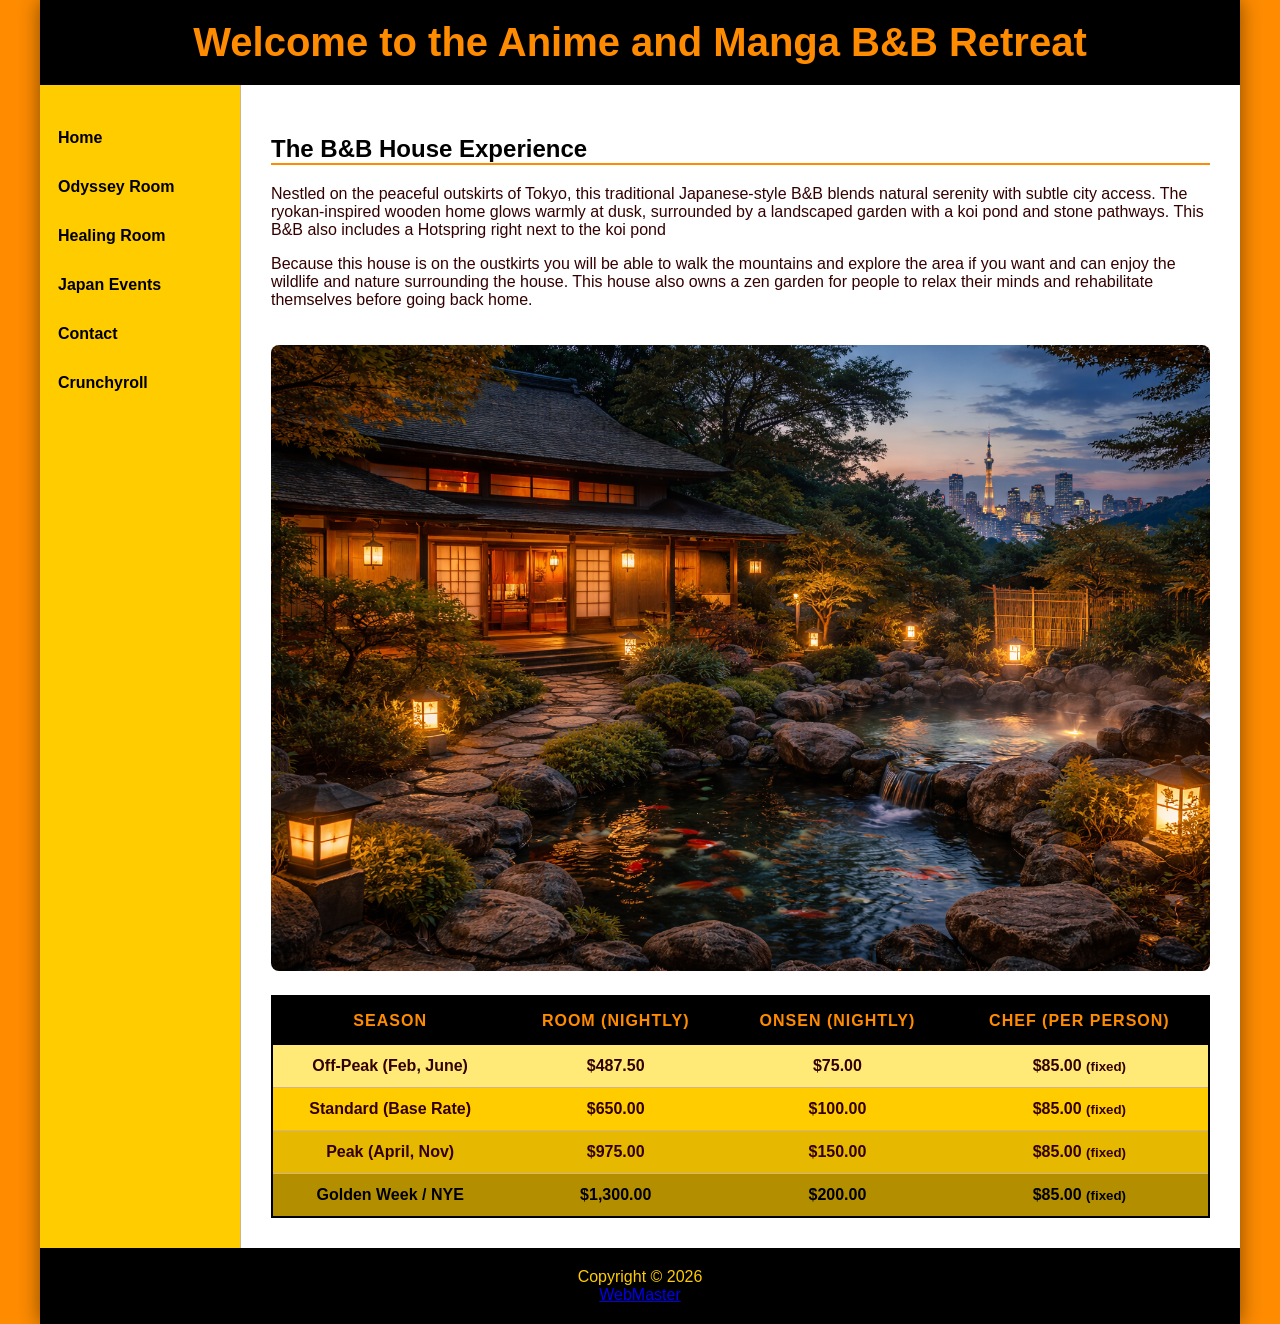
<file: index.html>
<!DOCTYPE html>
<html lang="en">
<head>
    <title>Manga and Anime Retreat</title>
    <meta charset="utf-8">
	<meta name="viewport" content="width=device-width, intitial-scale=1.0">
    <link href="styles/styles.css" rel="stylesheet">
</head>
<body>
<div id="wrapper">

    <header>
        <h1>Welcome to the Anime and Manga B&B Retreat</h1>
    </header>

    <nav>
		<ul> 
            <li><a href="index.html">Home</a></li>
            <li><a href="rooms/action_and_adventure_room.html">Odyssey Room</a></li>
            <li><a href="rooms/leisure_and_relaxing_room.html">Healing Room</a></li>
            <li><a href="events/japan_events.html">Japan Events</a></li>
            <li><a href="contact.html">Contact</a></li>
			<li><a href="https://www.crunchyroll.com" target="_blank" rel="noopener noreferrer">Crunchyroll</a></li>
        </ul>
    </nav>

    <main>
        <h2>The B&B House Experience</h2>
        <p>Nestled on the peaceful outskirts of Tokyo, this traditional Japanese-style B&B blends natural serenity with subtle city access. The ryokan-inspired wooden home glows warmly at dusk, surrounded by a landscaped garden with a koi pond and stone pathways. This B&B also includes a Hotspring right next to the koi pond</p>
        <p> Because this house is on the oustkirts you will be able to walk the mountains and explore the area if you want and can enjoy the wildlife and nature surrounding the house. This house also owns a zen garden for people to relax their minds and rehabilitate themselves before going back home.</p>
        <img src="images/bnb.png" alt="Anime and Manga Retreat">
        
        <table class="pricing-table">
    <thead>
        <tr>
            <th>Season</th>
            <th>Room (Nightly)</th>
            <th>Onsen (Nightly)</th>
            <th>Chef (Per Person)</th>
        </tr>
    </thead>
    <tbody>
        <tr class="low-rate">
            <td>Off-Peak (Feb, June)</td>
            <td>$487.50</td>
            <td>$75.00</td>
            <td>$85.00 <small>(fixed)</small></td>
        </tr>
        <tr class="base-rate">
            <td>Standard (Base Rate)</td>
            <td>$650.00</td>
            <td>$100.00</td>
            <td>$85.00 <small>(fixed)</small></td>
        </tr>
        <tr class="peak-rate">
            <td>Peak (April, Nov)</td>
            <td>$975.00</td>
            <td>$150.00</td>
            <td>$85.00 <small>(fixed)</small></td>
        </tr>
        <tr class="holiday-rate">
            <td>Golden Week / NYE</td>
            <td>$1,300.00</td>
            <td>$200.00</td>
            <td>$85.00 <small>(fixed)</small></td>
        </tr>
    </tbody>
</table>
    </main>

    <footer>
        Copyright &copy; 2026 <br>
        <a href="mailto:elambert@amarillocollege.com">WebMaster</a>
    </footer>

</div>
</body>
</html>
</file>
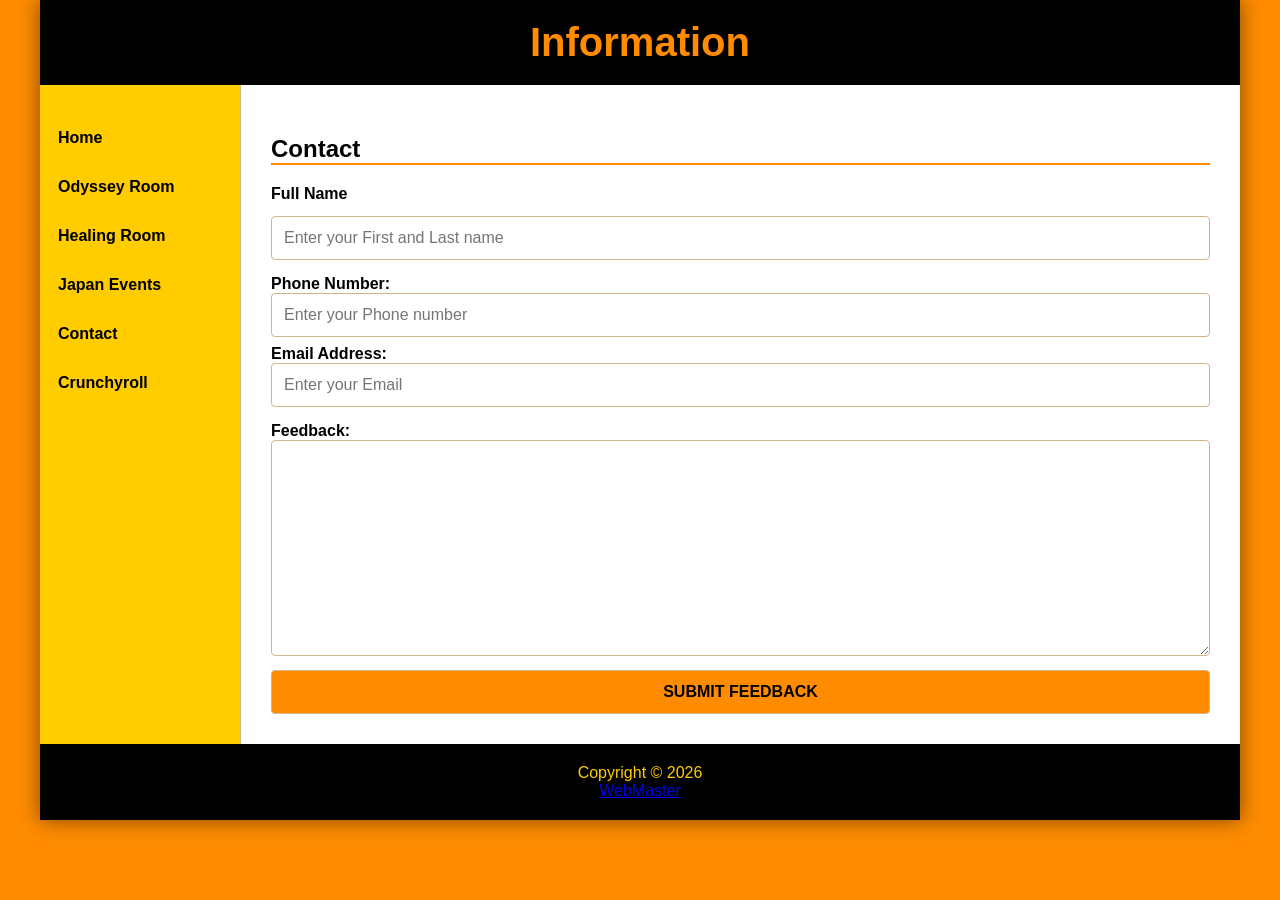
<file: contact.html>
<!DOCTYPE html>
<html lang="en">

<head>
<title>Feedback</title>
<meta charset="utf-8">
<meta name="viewport" content="width=device-width, intitial-scale=1.0">
<link href="styles/styles.css" rel="stylesheet">

</head>
<body>
<div id="wrapper">
	<!--Header Section-->
  <header>
      <h1>Information</h1>
  </header>
  <!--Navigation Section-->
	<nav>
		<ul> 
			<li><a href="index.html">Home</a></li>
			<li><a href="rooms/action_and_adventure_room.html">Odyssey Room</a></li>
			<li><a href="rooms/leisure_and_relaxing_room.html">Healing Room</a></li>
			<li><a href="events/japan_events.html">Japan Events</a></li>
			<li><a href="contact.html">Contact</a></li>
			<li><a href="https://www.crunchyroll.com" target="_blank" rel="noopener noreferrer">Crunchyroll</a></li>
		</ul>
	</nav>
<main>
	<section id="contact">
	<h2>Contact</h2>
	<form action="#" method="post" class="contact-form">
		<!-- Row 1: Names -->
		<div class="form-row">
			<label for="full-name">Full Name</label>
			<input type="text" id="full-name" name="full-name" placeholder="Enter your First and Last name" required>
		</div>
		<!-- Row 2: Contact Info -->
		<div class="form-row">
			<div class="form-group">
				<label for="phone">Phone Number:</label>
				<input type="tel" id="phone" name="phone" placeholder="Enter your Phone number" pattern="[0-9]+" title="Please enter numbers only" required>
			</div>
			<div class="form-group">
				<label for="email">Email Address:</label>
				<input type="email" id="email" name="email" placeholder="Enter your Email" required>
			</div>
		</div>
			<!-- In Row 3: Feedback -->
		<div class="form-group">
			<label for="feedback">Feedback:</label>
			<!-- Increased rows to 10 -->
			<textarea id="feedback" name="feedback" rows="10"></textarea>
		</div>
			<input type="submit" value="Submit Feedback" class="submit-btn">
		</form>
	</section>
 </main>
 <footer>
	Copyright &copy; 2026 <br>
	<a href="mailto:elambert@amarillocollege.com">WebMaster</a>
  </footer>
</div>
</body>
</html>
</file>
<file: styles/styles.css>
header, nav, main, footer { display: block; }

body { 
    background-color: #FF8C00; /* Main site background (Deep Orange) */
    font-family: 'Segoe UI', Tahoma, Geneva, Verdana, sans-serif; 
    color: #330000;
    margin: 0;
}

/* --- Layout Wrapper --- */
#wrapper { 
    background-color: #FFCC00; /* Inner container color (Gold) */
    box-shadow: 0 0 20px rgba(0,0,0,0.5); /* Adds a shadow for depth */
    max-width: 1200px; 
    margin: 0 auto; /* Centers the website on the screen */
    overflow: hidden; /* Clears the floated navigation sidebar */
}
/* --- Header & Branding --- */

header {
    background-color: #000000;              
    background-size: cover;     
	padding: 20px;
}

/* Ensures the Title text stays centered in the remaining space */
h1 {
    text-align: center;
    margin: 0;
	font-family: 'Lexend', sans-serif;
    font-size: 2.5em;
    color: #FF8C00;
    text-shadow: 2px 2px 4px #000;	
}

/* --- Sidebar Navigation --- */
nav { 
    float: left; /* Pushes menu to the left side */
    width: 200px; 
    padding: 20px 10px;
}

nav ul { list-style-type: none; padding: 0; }

nav li { margin-bottom: 15px; }

nav a { 
    text-decoration: none; 
    font-weight: bold;
	display: inline-block;
	width: fit-content;
    padding: 8px;
    transition: 0.3s; /* Smooth color change on hover */
}

nav a:focus {
    background-color: #FF8C00;
    color: #000000;
    outline: 2px solid #000; /* Adds a visible border for keyboard users */
}

nav a:link { color: #000000; }
nav a:hover { background-color: #FF8C00;} /* Highlight color when mouse over */


/* --- Main Content Area --- */
main { 
    background-color: #FFF; /* White background for better text readability */
    margin-left: 200px; /* Pushes content to the right of the Nav */
    padding: 30px; 
    min-height: 500px;
    border-left: 1px solid #D2B48C;
}

/* --- Typography & Images --- */
h2, h3 { 
    font-family: 'Lexend', sans-serif;
    color: #000;
	border-bottom: 2px solid #FF8C00; /* Places a bottom ____ under the words */
}

.image-container {
    display: flex;
    justify-content: space-around; /* Distributes items with equal space around them */
    align-items: center;           /* Centers items vertically */
    flex-wrap: wrap;               /* Ensures images stack on smaller screens */
    padding-top: 0;  
	padding-bottom: 0;
	padding-left: 20px;
}

.gallery-container {
    display: flex;
    flex-wrap: wrap;
}

  .gallery-container img {
    object-fit: cover; /* Ensures images fill the space without stretching */
    padding: 5px;  /* Optional: adds spacing between the photos */
}
main img { 
    max-width: 100%; /* Prevents image from overflowing its container */
    height: auto;
    border-radius: 8px;
    margin: 20px 0;
}

#bg-music {
  display: none;
}


/* --- Pricing Table --- */
.pricing-container {
    max-width: 100%;
    margin: 20px 0;
}

.pricing-table {
    width: 100%;
    border-collapse: collapse;
    background-color: #FFF; /* Matches your 'main' background */
    border: 2px solid #000;
}

.pricing-table th {
    background-color: #000; /* Matches my header/footer */
    color: #FF8C00; /* Matches my first header text color */
    padding: 15px;
    text-align: center;
    font-family: 'Lexend', sans-serif;
    text-transform: uppercase;
    letter-spacing: 1px;
}

.pricing-table td {
    padding: 12px 15px;
	text-align: center;
    border-bottom: 1px solid #D2B48C; /* Matches my main border color */
    color: #330000; /* Matches my body text color */
}

/* Highlight for the Rates */
.low-rate { 
	background-color: #FFEA77; /* creamy yellow accent color */
	font-weight: bold;
}


.base-rate {
    background-color: #FFCC00; /* Your Gold accent color */
    font-weight: bold;
}

.peak-rate { 
	background-color: #E6B800; /* Honey yellow accent color */
	font-weight: bold;
}

.holiday-rate td {
    background-color: #B38F00; /* Even darker, rich gold */
	color: #000000; /* Highlight important dates with Deep Orange */
    font-weight: bold;
}
/* --- Form Layout --- */
.contact-form {
    width: 100%;
    display: flex;
    flex-direction: column;
}

/* Container for the row */
.form-row {
  display: flex;
  flex-direction: column;
  gap: 8px; /* Adds space between label and input */
  margin-bottom: 15px;
  width: 100%;
  align-items: stretch; /* Forces children to fill the full width */
}


/* Make the input box look modern and full-width */
input[type="text"] {
  width: 100%;
  padding: 10px;
  border: 1px solid #ccc;
  border-radius: 4px;
  box-sizing: border-box; /* Prevents padding from adding to width */
}


/* --- Input Styling --- */
.contact-form label {
    font-weight: bold;
    margin-bottom: 5px;
    color: #000;
}

.contact-form input, 
.contact-form textarea {
    width: 100%;
    padding: 12px;
    border: 1px solid #D2B48C;
    border-radius: 4px;
    box-sizing: border-box;
    font-size: 16px; /* Best for iPhone accessibility */
}

/* Submit Button */
.submit-btn {
    width: 100%;
    padding: 15px;
    background-color: #FF8C00;
    color: #000;
    font-weight: bold;
    border: 2px solid #000;
    cursor: pointer;
    text-transform: uppercase;
    margin-top: 10px;
}

.submit-btn:hover {
    background-color: #FFCC00;
}

.my-video {
    display: block;       /* Required for margin: auto to work */
    margin-left: auto;
    margin-right: auto;
    max-width: 100%; 
    height: auto;
    border-radius: 8px;
}

/* --- Footer Area --- */
footer { 
    clear: both; /* Ensures footer stays below the floated Nav and Main */
    background-color: #000000;
    color: #FFCC00;
    padding: 20px;
    text-align: center;
}

/* --- Mobile Styles for iPhone/Small Screens --- */
@media (max-width: 768px) {
    #wrapper {
        width: 100%;
        box-shadow: none;
    }

    /* Stack the Navigation on top */
    nav {
        float: none;
        width: auto;
        padding: 0; /* Reduced padding for a tighter list look */
        text-align: center;
    }

    nav ul {
        margin: 0;
    }

    nav li {
        display: block; /* This stacks them on top of each other */
        margin: 0; /* Remove side margins */
        border-bottom: 2px solid #000000; /* Your Deep Orange color */
    }

    nav a {
        display: block; /* Makes the whole area clickable, better for thumbs */
        width: 100%; 
        padding: 15px 0; /* Larger touch target for iPhone users */
    }

    /* Reset the Main content margin */
    main {
        margin-left: 0; 
        padding: 20px;
        border-left: none;
    }

    h1 {
        font-size: 1.8em;
    }

    .pricing-container {
        overflow-x: auto; /* This allows users to swipe left and right if the content is too wide for the screen */
        display: block;
    }
	.gallery-container {
        display: flex;
        flex-wrap: wrap;
        justify-content: center; /* This centers the images horizontally */
        padding: 0; 
        width: 100%;
    }

    .gallery-container img {
        /* On iPhone, making them a bit wider helps the centering look better */
        width: 90%; 
        max-width: 400px; /* Prevents them from getting too huge on larger phones */
        height: auto;
        margin: 10px 0; /* Adds space between stacked images */
        display: block;
    }
}
</file>
